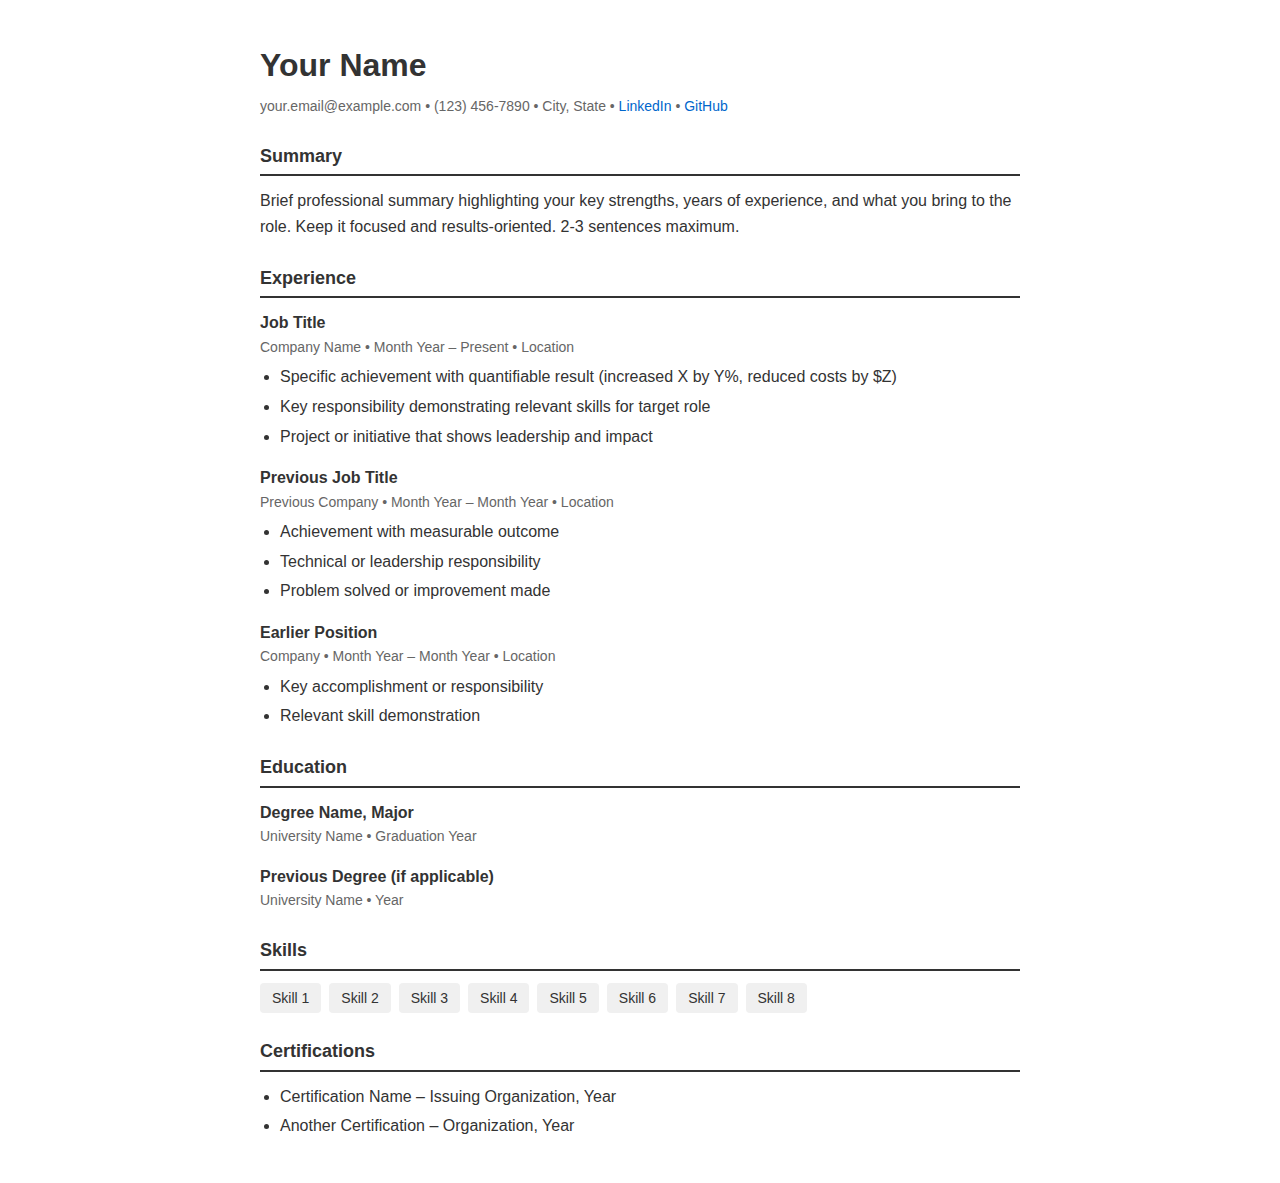
<file: index.html>
<!DOCTYPE html>
<html lang="en">
<head>
    <meta charset="utf-8">
    <meta name="viewport" content="width=device-width, initial-scale=1">
    <title>Your Name - Resume</title>
    <style>
        * { margin: 0; padding: 0; box-sizing: border-box; }
        body {
            font-family: -apple-system, BlinkMacSystemFont, 'Segoe UI', Arial, sans-serif;
            line-height: 1.6;
            color: #333;
            max-width: 800px;
            margin: 0 auto;
            padding: 40px 20px;
        }
        h1 { font-size: 32px; margin-bottom: 4px; }
        h2 { 
            font-size: 18px; 
            border-bottom: 2px solid #333; 
            padding-bottom: 4px; 
            margin: 24px 0 12px; 
        }
        h3 { font-size: 16px; margin: 12px 0 4px; }
        .contact { font-size: 14px; color: #666; margin-bottom: 20px; }
        .contact a { color: #0066cc; text-decoration: none; }
        .contact a:hover { text-decoration: underline; }
        .job { margin-bottom: 16px; }
        .job-title { font-weight: 600; }
        .job-meta { color: #666; font-size: 14px; margin-bottom: 6px; }
        ul { margin-left: 20px; margin-top: 6px; }
        li { margin-bottom: 4px; }
        .skills { display: flex; flex-wrap: wrap; gap: 8px; margin-top: 8px; }
        .skill { 
            background: #f0f0f0; 
            padding: 4px 12px; 
            border-radius: 4px; 
            font-size: 14px; 
        }
        @media print {
            body { padding: 0; }
            .contact a { color: #333; }
        }
    </style>
</head>
<body>
    <header>
        <h1>Your Name</h1>
        <div class="contact">
            your.email@example.com • (123) 456-7890 • City, State • 
            <a href="https://linkedin.com/in/yourname">LinkedIn</a> • 
            <a href="https://github.com/yourname">GitHub</a>
        </div>
    </header>

    <section>
        <h2>Summary</h2>
        <p>Brief professional summary highlighting your key strengths, years of experience, and what you bring to the role. Keep it focused and results-oriented. 2-3 sentences maximum.</p>
    </section>

    <section>
        <h2>Experience</h2>
        
        <div class="job">
            <div class="job-title">Job Title</div>
            <div class="job-meta">Company Name • Month Year – Present • Location</div>
            <ul>
                <li>Specific achievement with quantifiable result (increased X by Y%, reduced costs by $Z)</li>
                <li>Key responsibility demonstrating relevant skills for target role</li>
                <li>Project or initiative that shows leadership and impact</li>
            </ul>
        </div>

        <div class="job">
            <div class="job-title">Previous Job Title</div>
            <div class="job-meta">Previous Company • Month Year – Month Year • Location</div>
            <ul>
                <li>Achievement with measurable outcome</li>
                <li>Technical or leadership responsibility</li>
                <li>Problem solved or improvement made</li>
            </ul>
        </div>

        <div class="job">
            <div class="job-title">Earlier Position</div>
            <div class="job-meta">Company • Month Year – Month Year • Location</div>
            <ul>
                <li>Key accomplishment or responsibility</li>
                <li>Relevant skill demonstration</li>
            </ul>
        </div>
    </section>

    <section>
        <h2>Education</h2>
        <div class="job">
            <div class="job-title">Degree Name, Major</div>
            <div class="job-meta">University Name • Graduation Year</div>
        </div>
        <div class="job">
            <div class="job-title">Previous Degree (if applicable)</div>
            <div class="job-meta">University Name • Year</div>
        </div>
    </section>

    <section>
        <h2>Skills</h2>
        <div class="skills">
            <span class="skill">Skill 1</span>
            <span class="skill">Skill 2</span>
            <span class="skill">Skill 3</span>
            <span class="skill">Skill 4</span>
            <span class="skill">Skill 5</span>
            <span class="skill">Skill 6</span>
            <span class="skill">Skill 7</span>
            <span class="skill">Skill 8</span>
        </div>
    </section>

    <section>
        <h2>Certifications</h2>
        <ul>
            <li>Certification Name – Issuing Organization, Year</li>
            <li>Another Certification – Organization, Year</li>
        </ul>
    </section>
</body>
</html>
</file>
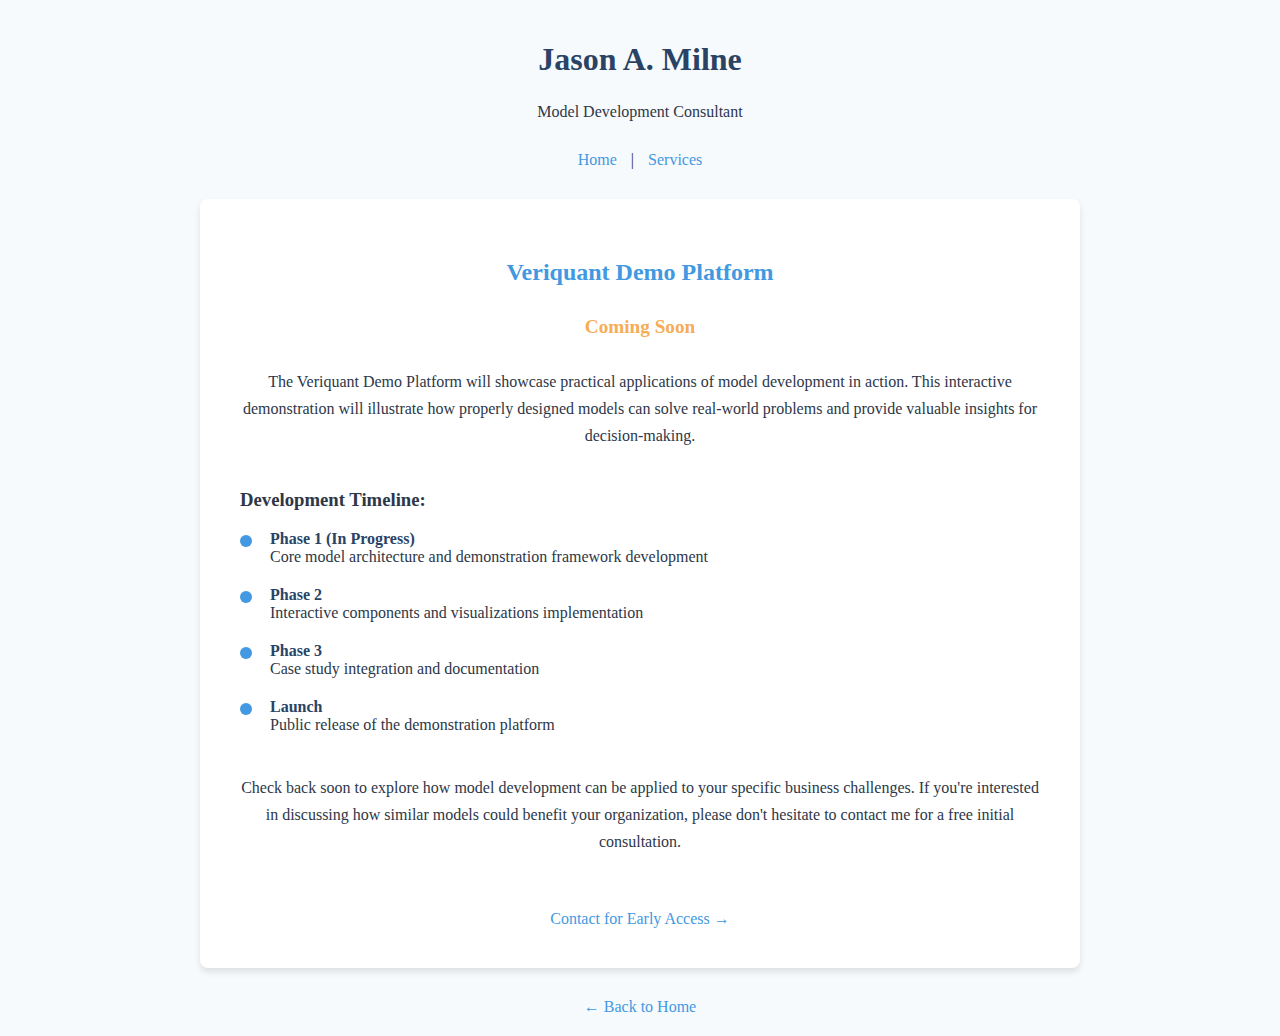
<file: veriquant-demo/index.html>
<!DOCTYPE html>
<html lang="en">
<head>
    <meta charset="UTF-8">
    <meta name="viewport" content="width=device-width, initial-scale=1.0">
    <meta name="description" content="Veriquant Demo - Coming Soon | Jason A. Milne Model Development">
    <link rel="icon" href="../favicon.ico" type="image/x-icon">
    <title>Veriquant Demo | Jason A. Milne</title>
    <link rel="stylesheet" href="styles.css">
    <style>
        :root {
            --primary-color: #2a4365;
            --secondary-color: #4299e1;
            --accent-color: #f6ad55;
            --text-color: #2d3748;
            --light-text: #718096;
            --background: #ffffff;
            --light-bg: #f7fafc;
        }
        
        body {
            background-color: var(--light-bg);
            color: var(--text-color);
            display: flex;
            flex-direction: column;
            align-items: center;
            justify-content: center;
            min-height: 100vh;
            margin: 0;
            padding: 20px;
        }
        
        .page-container {
            text-align: center;
        }
        
        .demo-container {
            background-color: white;
            padding: 40px;
            border-radius: 8px;
            box-shadow: 0 4px 6px rgba(0, 0, 0, 0.1);
            max-width: 800px;
            margin: 0 auto;
        }
        
        h1 {
            color: var(--primary-color);
            margin-bottom: 20px;
        }
        
        h2 {
            color: var(--secondary-color);
            margin-bottom: 15px;
        }
        
        p {
            margin-bottom: 25px;
            line-height: 1.7;
        }
        
        .coming-soon {
            font-size: 1.2rem;
            color: var(--accent-color);
            font-weight: bold;
            margin: 30px 0;
        }
        
        .back-link {
            display: inline-block;
            margin-top: 30px;
            color: var(--secondary-color);
            text-decoration: none;
            font-weight: 500;
            transition: all 0.3s ease;
        }
        
        .back-link:hover {
            color: var(--primary-color);
            text-decoration: underline;
        }
        
        .timeline {
            margin: 40px 0;
            text-align: left;
        }
        
        .timeline-item {
            margin-bottom: 20px;
            position: relative;
            padding-left: 30px;
        }
        
        .timeline-item:before {
            content: "";
            position: absolute;
            left: 0;
            top: 5px;
            width: 12px;
            height: 12px;
            border-radius: 50%;
            background-color: var(--secondary-color);
        }
        
        .timeline-date {
            font-weight: bold;
            color: var(--primary-color);
        }
    </style>
</head>
<body>
    <div class="page-container">
        <header>
            <h1>Jason A. Milne</h1>
            <p>Model Development Consultant</p>
            <nav style="margin-top: 15px; margin-bottom: 30px;">
                <a href="../index.html" style="color: var(--secondary-color); text-decoration: none; margin: 0 10px; font-weight: 500;">Home</a> |
                <a href="../consultancy.html" style="color: var(--secondary-color); text-decoration: none; margin: 0 10px; font-weight: 500;">Services</a>
            </nav>
        </header>
        
        <div class="demo-container">
            <h2>Veriquant Demo Platform</h2>
            <div class="coming-soon">Coming Soon</div>
            
            <p>
                The Veriquant Demo Platform will showcase practical applications of model development in action. 
                This interactive demonstration will illustrate how properly designed models can solve 
                real-world problems and provide valuable insights for decision-making.
            </p>
            
            <div class="timeline">
                <h3>Development Timeline:</h3>
                <div class="timeline-item">
                    <div class="timeline-date">Phase 1 (In Progress)</div>
                    <div class="timeline-content">
                        Core model architecture and demonstration framework development
                    </div>
                </div>
                <div class="timeline-item">
                    <div class="timeline-date">Phase 2</div>
                    <div class="timeline-content">
                        Interactive components and visualizations implementation
                    </div>
                </div>
                <div class="timeline-item">
                    <div class="timeline-date">Phase 3</div>
                    <div class="timeline-content">
                        Case study integration and documentation
                    </div>
                </div>
                <div class="timeline-item">
                    <div class="timeline-date">Launch</div>
                    <div class="timeline-content">
                        Public release of the demonstration platform
                    </div>
                </div>
            </div>
            
            <p>
                Check back soon to explore how model development can be applied to your specific business challenges.
                If you're interested in discussing how similar models could benefit your organization, 
                please don't hesitate to contact me for a free initial consultation.
            </p>
            
            <a href="../index.html#contact" class="back-link">Contact for Early Access &rarr;</a>
        </div>
        
        <a href="../index.html" class="back-link" style="margin-top: 30px;">&larr; Back to Home</a>
    </div>
</body>
</html>
</file>
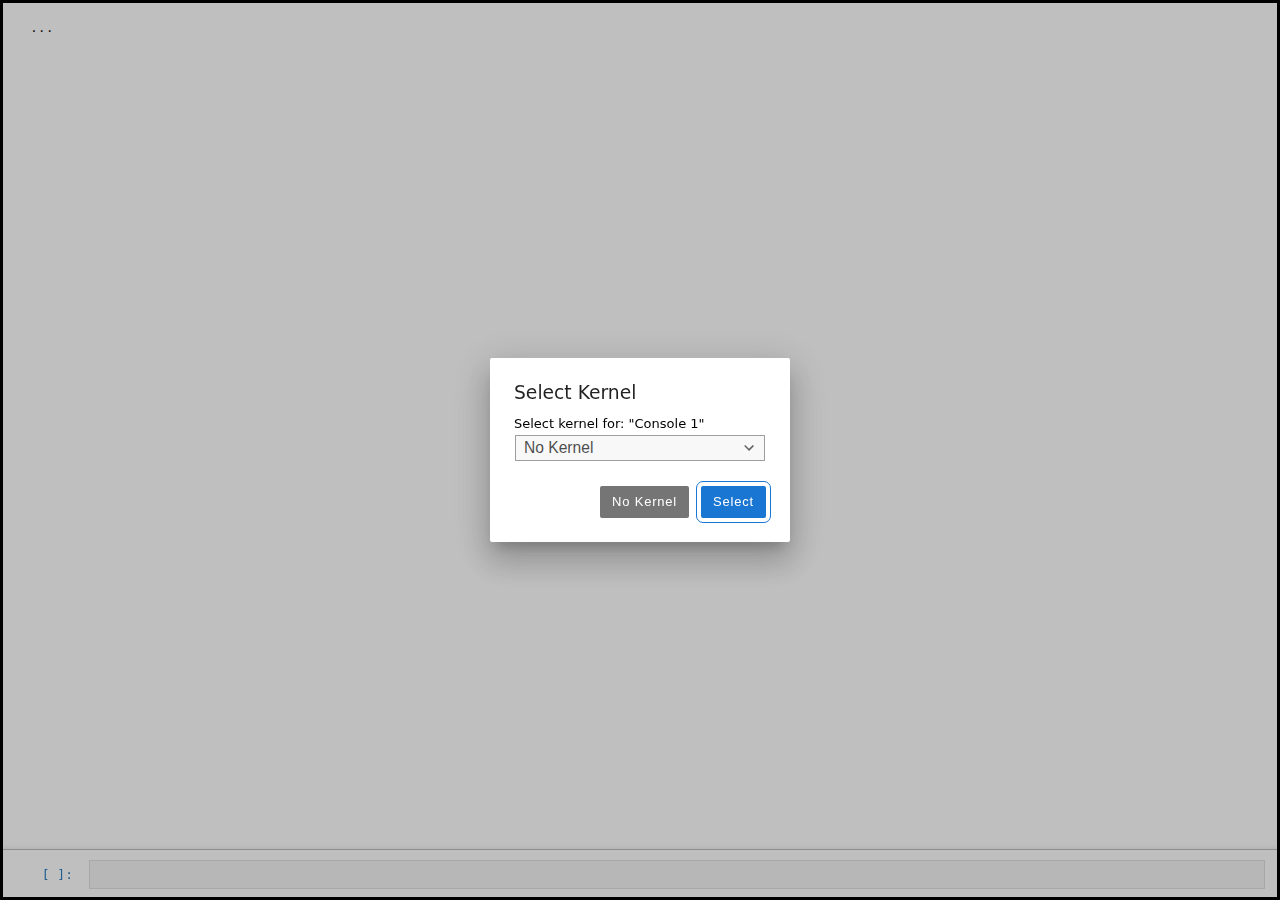
<file: assets/Statistical Learning Fundamentals in Finance/_build/html/lite/repl/index.html>
<!DOCTYPE html>
<html>
  <head>
    <title>REPLite</title>
    <meta charset="utf-8" />
    <meta name="viewport" content="width=device-width, initial-scale=1" />
    <meta name="Description" content="WASM powered Jupyter running in the browser." />
    <link rel="manifest" href="../manifest.webmanifest" />
    <link
      id="jupyter-lite-main"
      rel="preload"
      href="../build/repl/bundle.js?_=3f7683b"
      main="index"
      as="script"
    />
    <script
      id="jupyter-config-data"
      type="application/json"
      data-jupyter-lite-root=".."
    >
      {}
    </script>
    <script>
      (async function () {
        const { pathname, origin, search, hash } = window.location;
        if (pathname.match(/(index.html|\/?)$/) == null) {
          window.location.href = `${origin}${pathname}/${search}${hash}`;
          return;
        }
        await import(
          '../config-utils.js?_=3f7683b'
        );
      }.call(this));
    </script>
  </head>
  <body data-notebook="repl"></body>
</html>
</file>
<file: veriquant-demo/styles.css>
/* Custom styles for VeriQuant Demo */
.lucide {
  width: 1em;
  height: 1em;
}

/* Add some additional animation for the verification steps */
@keyframes pulse {
  0% {
    box-shadow: 0 0 0 0 rgba(59, 130, 246, 0.4);
  }
  70% {
    box-shadow: 0 0 0 10px rgba(59, 130, 246, 0);
  }
  100% {
    box-shadow: 0 0 0 0 rgba(59, 130, 246, 0);
  }
}

.active-step {
  animation: pulse 2s infinite;
}

/* Responsive tweaks */
@media (max-width: 768px) {
  .grid-cols-2 {
    grid-template-columns: 1fr;
  }
}

/* Code display tweaks */
pre {
  white-space: pre-wrap;
  word-break: break-word;
}

/* Better scrollbar for code sections */
.overflow-x-auto::-webkit-scrollbar {
  height: 8px;
}

.overflow-x-auto::-webkit-scrollbar-track {
  background: #1f2937;
  border-radius: 4px;
}

.overflow-x-auto::-webkit-scrollbar-thumb {
  background: #4b5563;
  border-radius: 4px;
}

.overflow-x-auto::-webkit-scrollbar-thumb:hover {
  background: #6b7280;
}
</file>
